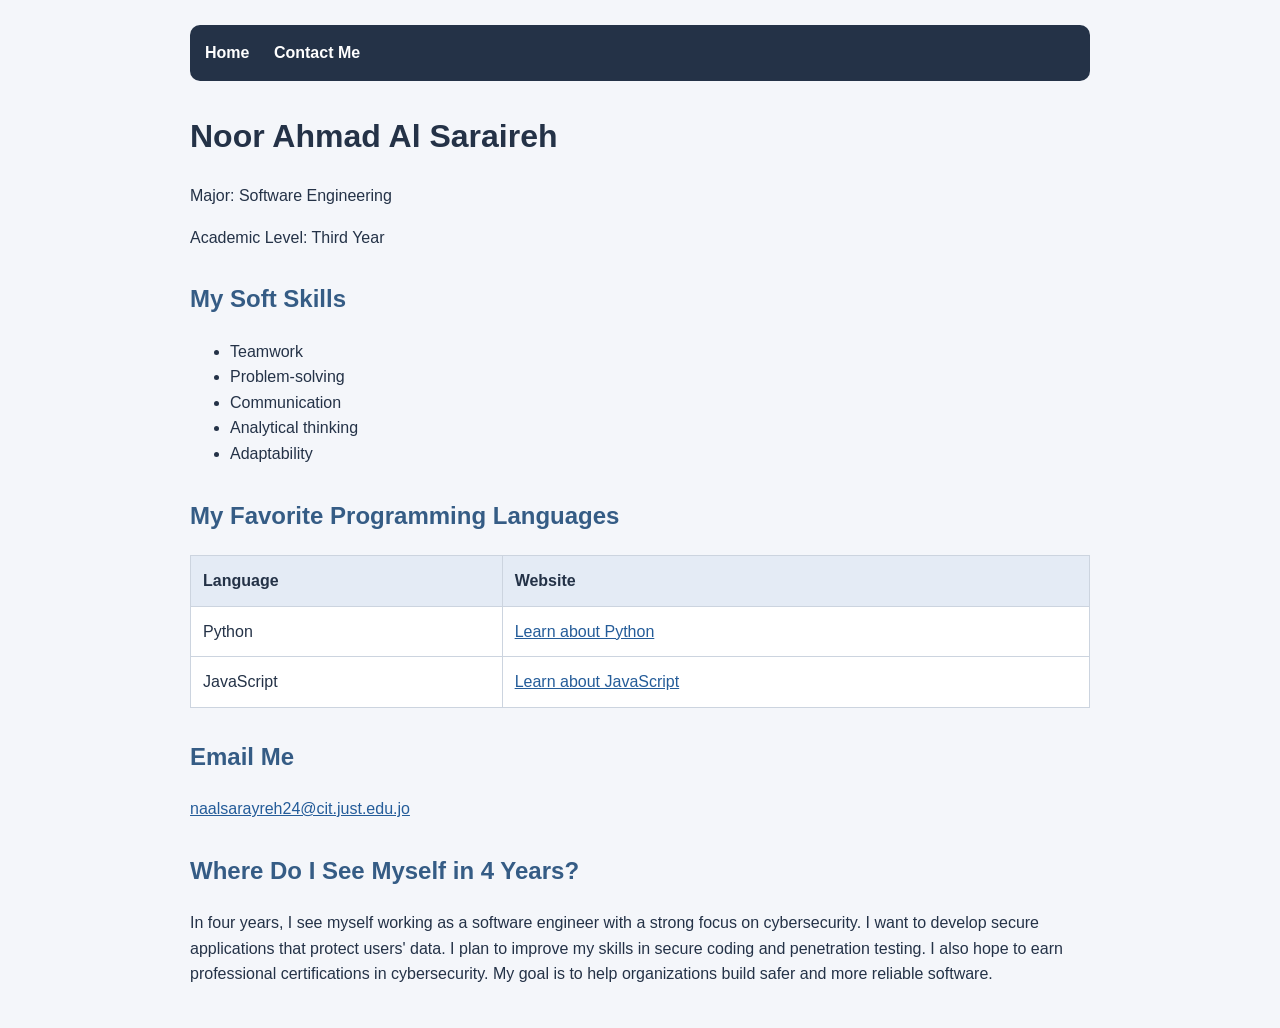
<file: index.html>
<!DOCTYPE html>
<html lang="en">
<head>
    <meta charset="UTF-8">
    <meta name="viewport" content="width=device-width, initial-scale=1.0">
    <title> Noor Ahmad Al Saraireh-180188</title>
    <link rel="stylesheet" href="style.css">
</head>
<body>
    <nav>
    <a href="index.html">Home</a>
    <a href="contact.html">Contact Me</a>
</nav>

<h1>Noor Ahmad Al Saraireh</h1>
<p>Major: Software Engineering</p>
<p>Academic Level: Third Year</p>
<h2>My Soft Skills</h2>
<ul>
    <li>Teamwork</li>
    <li>Problem-solving</li>
    <li>Communication</li>
    <li>Analytical thinking</li>
    <li>Adaptability</li>
</ul>
<h2>My Favorite Programming Languages</h2>

<table>
    <tr>
        <th>Language</th>
        <th>Website</th>
    </tr>
    <tr>
        <td>Python</td>
        <td><a href="https://www.python.org/">Learn about Python</a></td>
    </tr>
    <tr>
        <td>JavaScript</td>
        <td><a href="https://developer.mozilla.org/en-US/docs/Web/JavaScript">Learn about JavaScript</a></td>
    </tr>
</table>
<h2>Email Me</h2>
<p>
    <a href="mailto:naalsarayreh24@cit.just.edu.jo">
        naalsarayreh24@cit.just.edu.jo
    </a>
</p>
<h2>Where Do I See Myself in 4 Years?</h2>
<p>
    In four years, I see myself working as a software engineer
    with a strong focus on cybersecurity.
    I want to develop secure applications that protect users' data.
    I plan to improve my skills in secure coding and penetration testing.
    I also hope to earn professional certifications in cybersecurity.
    My goal is to help organizations build safer and more reliable software.
</p>
</body>
</html>
</file>
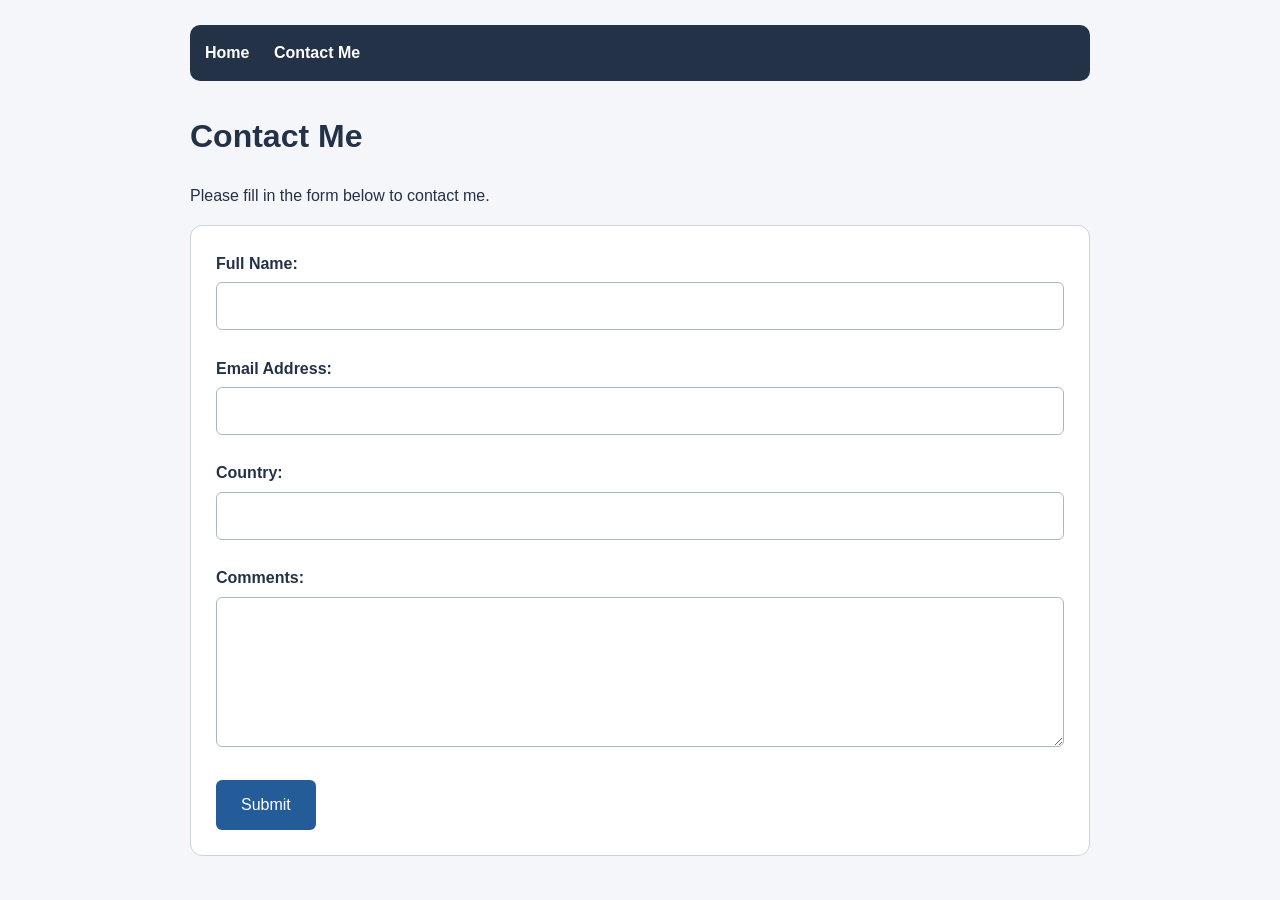
<file: contact.html>
<!DOCTYPE html>
<html lang="en">
<head>
    <meta charset="UTF-8">
    <meta name="viewport" content="width=device-width, initial-scale=1.0">
<title>Contact Me - Noor Ahmad Al Saraireh - 180188</title>
<link rel="stylesheet" href="style.css">
</head>
<body>
    <nav>
    <a href="index.html">Home</a>
    <a href="contact.html">Contact Me</a>
</nav>

<h1>Contact Me</h1>
<p>Please fill in the form below to contact me.</p>
<form id="contactForm" novalidate>
    <label for="fullName">Full Name:</label>
    <input type="text" id="fullName" name="fullName">
    <br><br>

    <label for="email">Email Address:</label>
    <input type="email" id="email" name="email">
    <br><br>

    <label for="country">Country:</label>
    <input type="text" id="country" name="country">
    <br><br>

    <label for="comments">Comments:</label>
    <textarea id="comments" name="comments" rows="5"></textarea>
    <br><br>

    <button type="submit">Submit</button>
</form>
<script src="script.js"></script>
</body>
</html>
</file>
<file: style.css>
body {
    font-family: Arial, sans-serif;
    background-color: #f4f6fa;
    color: #243247;
    max-width: 900px;
    margin: 0 auto;
    padding: 25px;
    line-height: 1.6;
}

nav {
    background-color: #243247;
    padding: 15px;
    border-radius: 10px;
    margin-bottom: 30px;
}

nav a {
    color: white;
    text-decoration: none;
    margin-right: 20px;
    font-weight: bold;
}

nav a:hover {
    text-decoration: underline;
}

h1 {
    color: #243247;
}

h2 {
    color: #355c85;
    margin-top: 30px;
}

img {
    max-width: 100%;
    height: auto;
    border-radius: 12px;
}

a {
    color: #245c99;
}

table {
    width: 100%;
    border-collapse: collapse;
    background-color: white;
}

th,
td {
    border: 1px solid #ccd4df;
    padding: 12px;
    text-align: left;
}

th {
    background-color: #e4ebf5;
}

form {
    background-color: white;
    padding: 25px;
    border: 1px solid #ccd4df;
    border-radius: 12px;
}

label {
    display: block;
    margin-bottom: 6px;
    font-weight: bold;
}

input,
textarea {
    width: 100%;
    padding: 10px;
    border: 1px solid #aab7c7;
    border-radius: 6px;
    box-sizing: border-box;
    font: inherit;
}

textarea {
    resize: vertical;
}

button {
    background-color: #245c99;
    color: white;
    border: none;
    border-radius: 6px;
    padding: 12px 25px;
    font: inherit;
    cursor: pointer;
}

button:hover {
    background-color: #193f6b;
}
</file>
